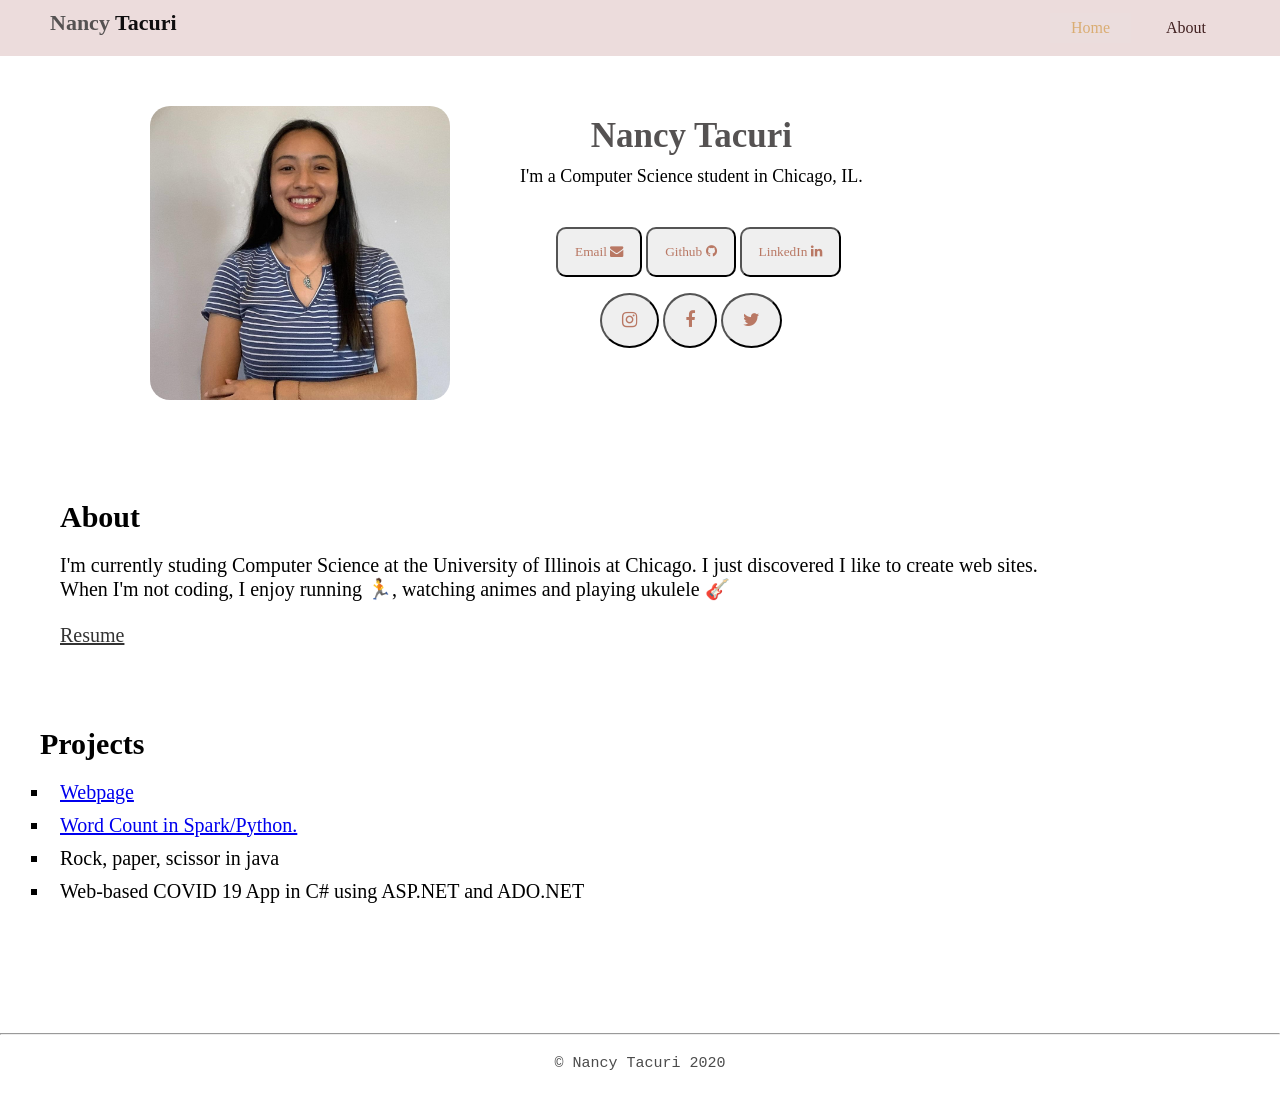
<file: cv/index.html>
<!DOCTYPE html>
<html lang="en">

<head>
    <meta charset="UTF-8">
    <meta name="viewport" content="width=device-width, initial-scale=1.0">

    <title>Nancy Tacuri</title>

    <link rel="stylesheet" href="https://use.fontawesome.com/releases/v5.3.1/css/all.css" integrity="sha384-mzrmE5qonljUremFsqc01SB46JvROS7bZs3IO2EmfFsd15uHvIt+Y8vEf7N7fWAU" crossorigin="anonymous" async>
    <link rel="stylesheet" href="https://maxcdn.bootstrapcdn.com/font-awesome/4.7.0/css/font-awesome.min.css">
</head>
<style>
    header {
        background-color: rgb(236, 220, 220);
        overflow: hidden;
    }
    
    h1 {
        padding: 10px;
        display: inline-block;
        font-size: 22px;
        color: rgb(85, 82, 82);
    }
    
    h2 {
        font-family: URW Chancery L, cursive;
        font-size: 45px;
        line-height: 1.1;
    }
    
    * {
        margin: 0;
        padding: 0;
        font-family: Century Gothic;
    }
    
    .main ul {
        padding: 8px;
        float: right;
        list-style-type: none;
    }
    
    .main ul li {
        padding: 5px;
        display: inline-block;
    }
    
    .main ul li a {
        text-decoration: none;
        color: rgb(65, 32, 32);
        padding-top: 10px;
        padding: 5px 20px;
        border: 1px solid transparent;
        transition: 0.6s ease;
    }
    
    .main ul li a:hover {
        background-color: rgb(140, 175, 196);
        color: rgb(224, 163, 84);
    }
    
    .main ul li.active a {
        display: inline-block;
        background-color: rgb(235, 221, 221);
        color: rgb(218, 173, 115);
    }
    
    .main {
        max-width: 1200px;
        margin: auto;
    }
    
    .picture {
        float: left;
        padding: 50px;
    }
    
    .pic {
        border-radius: 20px;
        width: 300px;
        display: block;
    }
    
    .about {
        text-indent: 30px;
        font-size: 20px;
        font-family: cursive;
        display: inline-block;
        padding-bottom: 40px;
        padding-left: 30px;
    }
    
    .about-name {
        margin: auto;
        text-align: center;
    }
    
    .inf {
        float: left;
        padding-top: 50px;
        margin-left: 20px;
    }
    
    .social-media {
        padding-left: 20px;
        margin: 1em;
    }
    
    .btn {
        margin-top: 14px;
        color: rgb(185, 120, 100);
        padding: 15px 17px;
        border-radius: 10px;
        box-shadow: rgb(127, 120, 177);
    }
    
    .btn:hover {
        cursor: pointer;
        background-color: rgb(132, 179, 218);
        color: #fff;
    }
    
    .social-icons {
        padding-left: 80px;
    }
    
    .btn2 {
        margin-top: auto;
        font-size: 18px;
        color: rgb(185, 120, 100);
        padding: 15px 20px;
        border-radius: 100%;
        box-shadow: rgb(127, 120, 177);
    }
    
    .btn2:hover {
        cursor: pointer;
        background-color: rgb(132, 179, 218);
        color: #fff;
    }
    
    .info {
        padding-left: 100px;
    }
    
    .projects {
        padding-left: 30px;
        padding: 20px;
        font-size: 20px;
        font-family: Georgia, 'Times New Roman', Times, serif;
    }
    
    .pj {
        list-style-type: square;
        padding-left: 30px;
    }
    
    .bullet {
        list-style-type: square;
        font-family: Georgia, 'Times New Roman', Times, serif;
        padding-bottom: 10px;
        padding-left: 10px;
    }
    
    @media (max-width: 600px) {
        .inf {
            float: bottom;
            padding-top: 0px;
        }
    }
    
    .footer {
        padding: 20px;
        text-align: center;
        font-size: 15px;
        font-family: monospace;
        opacity: 0.7;
    }
</style>


<body>

    <header>
        <div class="main">
            <h1> Nancy <strong style=" color: rgb(15, 14, 15);">Tacuri </strong></h1>
            <ul class="head">
                <li class="active"> <a href="#home">Home</a></li>
                <li><a href="#about">About</a></li>

            </ul>
        </div>
    </header>

    <div class="info">

        <div class="picture">
            <img class="pic" src="pic.jpg" alt="pic">
        </div>
        <div class=" inf">


            <div class="about-name ">
                <h1 style="font-size: 35px;"><span class="first-name">Nancy </span> <span class="last-name">Tacuri</span></h1>
                <p style="font-family: Georgia, 'Times New Roman', Times, serif; padding-bottom: 10px; font-size: 18px;"> I'm a Computer Science student in <span class="p-locality" style="font-family: Georgia, 'Times New Roman', Times, serif;">Chicago, IL</span>.</p>
            </div>



            <div class="social-media">

                <a href="mailto:ndtacuri@gmail.com" target="_blank" class="u-email" rel="me noreferrer"><button aria-label="Email"
                        class="btn" type="button">Email <i class="fa fa-envelope"aria-hidden="true"></i></button></a>

                <a href="https://github.com/ntm98" target="_blank" class="u-url" rel="me noreferrer"><button aria-label="Github"
                        class="btn " type="button">Github <i class="fa fa-github" aria-hidden="true"></i></button></a>

                <a href="https://www.linkedin.com/in/nancy-tacuri-56593917b/" target="_blank" class="u-url" rel="me noreferrer"><button aria-label="Linkedin"
                            class="btn " type="button">LinkedIn <i class="fa fa-linkedin" aria-hidden="true"></i></button></a>

            </div>

            <div class="social-icons">

                <a href="https://www.instagram.com/nancy.dtm/" target="_blank" class="u-url" rel="me noreferrer"><button aria-label="Instagram" class="btn2" type="button">
                     <i class="fa fa-instagram"></i></button></a>
                <a href="https://www.facebook.com/nancy.lola2/" target="_blank" class="u-url" rel="me noreferrer"><button aria-label="Facebook" class="btn2" type="button"> 
                    <i class="fa fa-facebook"></i> </button></a>
                <a href="https://twitter.com/LoLa646" target="_blank" class="u-url" rel="me noreferrer"><button aria-label="Instagram" class="btn2" type="button">
                     <i class="fa fa-twitter"></i></button></a>

            </div>
        </div>
    </div>


    <div class="about" id="about">
        <h3 style="padding-top: 50px; padding-bottom: 20px; font-size: 30px; font-family:Georgia, 'Times New Roman', Times, serif ">About</h3>
        <p style=" text-align:justify; font-family:Georgia, 'Times New Roman', Times, serif;"> I'm currently studing Computer Science at the University of Illinois at Chicago. I just discovered I like to create web sites.
            <br>
        </p>
        <p style="text-indent: 30px; font-family:Georgia, 'Times New Roman', Times, serif;">
            When I'm not coding, I enjoy running 🏃, watching animes and playing ukulele 🎸
            <br/>
            <br/>
            <a href="file:///C:/Users/nalol/Desktop/HTMLFolder/personal%20blog/website/Resume-NancyTacuri.pdf" style="padding-left: 30px; text-indent: 20px; color: #333333;"> Resume
  </a>
        </p>

    </div>

    <div class="projects" id="projects">
        <h4 style="padding: 20px; font-size: 30px; font-family: Georgia, 'Times New Roman', Times, serif;"> Projects</h4>
        <ul class="pj">

            <li class="bullet">
                <a href="https://www.shecodes.io/workshops/shecodes-online-workshop-18-0/projects/35472?fbclid=IwAR2zqXYkGOzdGYAs_1YrxBreJcezirAxOAuSg7WQcKtMXtU6TdqwkdaXYuM ">Webpage
</a> </li>
            <li class="bullet">
                <a href="https://colab.research.google.com/drive/15U1SIq-Uoxxp67r8_85MwaGy-hpFI2tB?authuser=2#scrollTo=5K93ABEy9Zlo"> Word Count in Spark/Python. </a>
            </li>
            <li class="bullet">
                Rock, paper, scissor in java
            </li>
            <li class="bullet">
                Web-based COVID 19 App in C# using ASP.NET and ADO.NET
            </li>
            <br>
            <br>
        </ul>
    </div>

    <br>
    <br>
    <br>
    <hr/>
    <p class="footer"> &copy; Nancy Tacuri 2020 </p>
</body>

</html>
</file>
